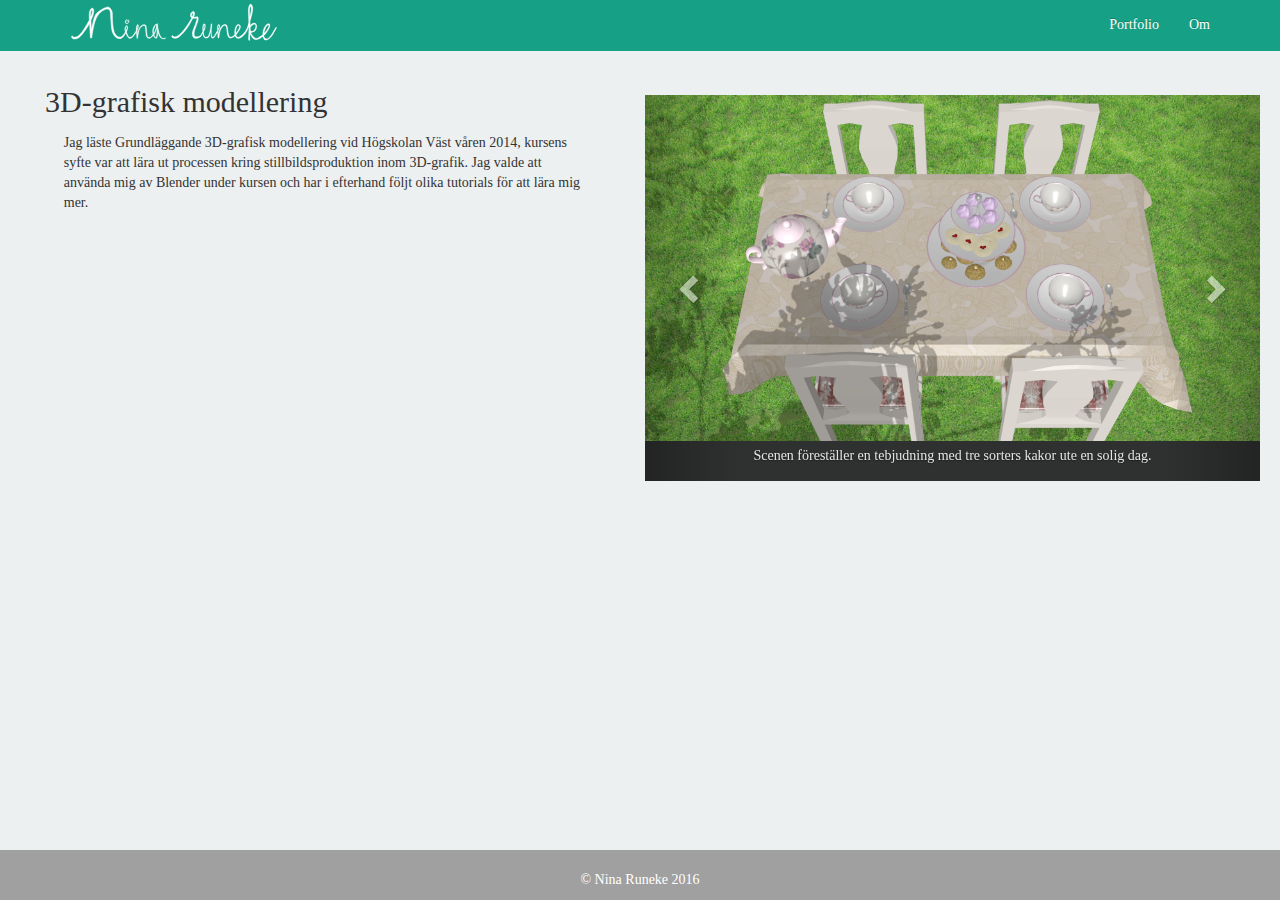
<file: blender.html>
<!DOCTYPE html>
<html lang="en">

<head>
    <meta charset="utf8">
    <META http-equiv=Content-Type content="text/html; charset=utf-8">
    <meta http-equiv="X-UA-Compatible" content="IE=edge">
    <meta name="viewport" content="width=device-width, initial-scale=1">
    <meta name="author" content="Nina Runeke">
    <meta name="description" content="Portfolio">
    <title>Nina Runeke</title>

        <!--Bootstrap-->
    <link href="css/bootstrap.min.css" rel="stylesheet">
    <link href="css/bootstrap-theme.min.css" rel="stylesheet">
    <link rel="stylesheet" href="css/bootstrap-social.css">
        <!--Font Awesome-->
    <link rel="stylesheet" href="css/font-awesome.min.css">
        <!--Min CSS-->
    <link rel="stylesheet" href="css/mystyle.css">

</head>

<body>
<nav class="navbar navbar-inverse navbar-fixed-top" role="navigation" >
        <div class="container">
            <div class="navbar-header">
                 <button type="button" class="navbar-toggle collapsed" data-toggle="collapse" data-target="#navbar" aria-expanded="false" aria-controls="navbar">
                    <span class="sr-only">Toggle navigation</span>
                    <span class="icon-bar"></span>
                    <span class="icon-bar"></span>
                    <span class="icon-bar"></span>
                </button>
                <a id="logo" class="navbar-brand" href="index.html"><img src="img/ninaruneke.svg" height=40 alt="Nina Runeke"></a>
            </div>
            <div class="collapse navbar-collapse" id="navbar">
                <ul class="nav navbar-nav navbar-right">
                    <li class="">
                        <a href="index.html">Portfolio</a>
                    </li>
                    <li>
                        <a href="om.html">Om</a>
                    </li>
                </ul>
            </div>
        </div>
    </nav> 
  
  <div class="container-fluid">
   <div class="row row-specific">
      <div class="col-xs-12 col-sm-6">
        <div class="row row-subject">
          <div class="col-xs-12">
            <h2>3D-grafisk modellering</h2>
          </div>
        </div>
        <div class="row">
          <div class="col-xs-12 col-sm-10 col-sm-offset-1">
            <p>
              Jag läste Grundläggande 3D-grafisk modellering vid Högskolan Väst våren 2014, kursens syfte var att lära ut processen kring stillbildsproduktion inom 3D-grafik. Jag valde att använda mig av Blender under kursen och har i efterhand följt olika tutorials för att lära mig mer. 
            </p>
          </div>
        </div>
      </div>
      <div class="col-xs-12 col-sm-6 carousel-bild">
        <div id="dorrenCarousel" class="carousel slide" data-ride="carousel" data-interval="false">
          <div class="carousel-inner" role="listbox">
            <div class="item active">
              <img src="img/TeaParty.png" alt="Fikabord skapat i Blender."/>
              <div class="carousel-caption">
                <p>Scenen föreställer en tebjudning med tre sorters kakor ute en solig dag.</p>
              </div>
            </div>
            <div class="item">
              <img src="img/Brollop.png" alt="Presentbord skapat i Blender.">
              <div class="carousel-caption">
                <p>Bröllopstårtan väntar på att bli uppskuren och brudbuketten pryder bordet.</p>
              </div>
            </div>
          </div>
          <a class="left carousel-control" href="#dorrenCarousel" role="button" data-slide="prev">
            <span class="glyphicon glyphicon-chevron-left" aria-hidden="true"></span>
            <span class="sr-only">Föregående</span>
          </a>
          <a class="right carousel-control" href="#dorrenCarousel" role="button" data-slide="next">
            <span class="glyphicon glyphicon-chevron-right" aria-hidden="true"></span>
            <span class="sr-only">Nästa</span>
          </a>
        </div>
      </div>
    </div>
  </div>
    

  <footer class="row-footer"> 
    <div class="container">
      <div class="row">
        &copy; Nina Runeke 2016
      </div>
    </div>
  </footer>

    <!--jQuery (necessary for Bootstrap's JavaScript plugins) -->
    <script src="jquery/dist/jquery.min.js"></script>
    <!--Include all compiled plugins (below), or include individual files as needed -->
    <script src="js/bootstrap.min.js"></script>
</body>
</html>
</file>
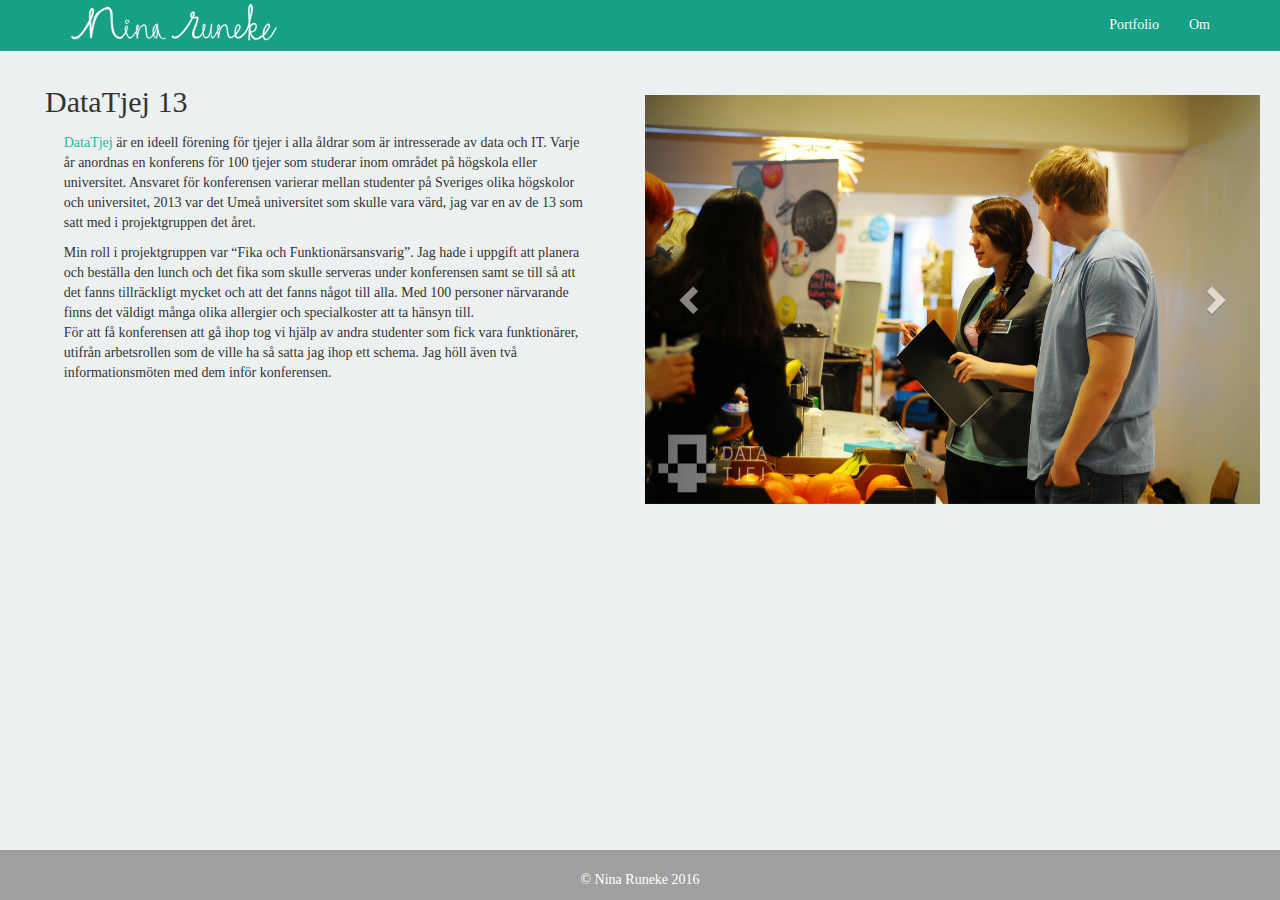
<file: datatjej.html>
<!DOCTYPE html>
<html lang="en">

<head>
    <meta charset="utf8">
    <META http-equiv=Content-Type content="text/html; charset=utf-8">
    <meta http-equiv="X-UA-Compatible" content="IE=edge">
    <meta name="viewport" content="width=device-width, initial-scale=1">
    <meta name="author" content="Nina Runeke">
    <meta name="description" content="Portfolio">
    <title>Nina Runeke</title>

        <!--Bootstrap-->
    <link href="css/bootstrap.min.css" rel="stylesheet">
    <link href="css/bootstrap-theme.min.css" rel="stylesheet">
    <link rel="stylesheet" href="css/bootstrap-social.css">
        <!--Font Awesome-->
    <link rel="stylesheet" href="css/font-awesome.min.css">
        <!--Min CSS-->
    <link rel="stylesheet" href="css/mystyle.css">

</head>

<body>
<nav class="navbar navbar-inverse navbar-fixed-top" role="navigation" >
        <div class="container">
            <div class="navbar-header">
                 <button type="button" class="navbar-toggle collapsed" data-toggle="collapse" data-target="#navbar" aria-expanded="false" aria-controls="navbar">
                    <span class="sr-only">Toggle navigation</span>
                    <span class="icon-bar"></span>
                    <span class="icon-bar"></span>
                    <span class="icon-bar"></span>
                </button>
                <a id="logo" class="navbar-brand" href="index.html"><img src="img/ninaruneke.svg" height=40 alt="Nina Runeke"></a>
            </div>
            <div class="collapse navbar-collapse" id="navbar">
                <ul class="nav navbar-nav navbar-right">
                    <li class="">
                        <a href="index.html">Portfolio</a>
                    </li>
                    <li>
                        <a href="om.html">Om</a>
                    </li>
                </ul>
            </div>
        </div>
    </nav> 
  
  <div class="container-fluid">
   <div class="row row-specific">
      <div class="col-xs-12 col-sm-6">
        <div class="row row-subject">
          <div class="col-xs-12">
            <h2>DataTjej 13</h2>
          </div>
        </div>
        <div class="row">
          <div class="col-xs-12 col-sm-10 col-sm-offset-1">
            <p>
              <a href="http://www.datatjej.se" target="_blank">DataTjej</a> är en ideell förening för tjejer i alla åldrar som är intresserade av data och IT. Varje år anordnas en konferens för 100 tjejer som studerar inom området på högskola eller universitet. Ansvaret för konferensen varierar mellan studenter på Sveriges olika högskolor och universitet, 2013 var det Umeå universitet som skulle vara värd, jag var en av de 13 som satt med i projektgruppen det året. 
            </p>
            <p>
              Min roll i projektgruppen var “Fika och Funktionärsansvarig”. Jag hade i uppgift att planera och beställa den lunch och det fika som skulle serveras under konferensen samt se till så att det fanns tillräckligt mycket och att det fanns något till alla. Med 100 personer närvarande finns det väldigt många olika allergier och specialkoster att ta hänsyn till. <br>
              
              För att få konferensen att gå ihop tog vi hjälp av andra studenter som fick vara funktionärer, utifrån arbetsrollen som de ville ha så satta jag ihop ett schema. Jag höll även två informationsmöten med dem inför konferensen. 
            </p>
          </div>
        </div>
      </div>
      <div class="col-xs-12 col-sm-6 carousel-bild">
        <div id="dorrenCarousel" class="carousel slide" data-ride="carousel" data-interval="false">
          <div class="carousel-inner" role="listbox">
            <div class="item active">
              <img src="img/jag_funk.JPG" alt="Jag och en av funktionärerna som blickarut över fikabordet."/>
            </div>
            <div class="item">
              <img src="img/mat.JPG" alt="Ena dagens lunch.">
            </div>
            <div class="item">
              <img src="img/funk.JPG" alt="Två funktionärer.">
            </div>
          </div>
          <a class="left carousel-control" href="#dorrenCarousel" role="button" data-slide="prev">
            <span class="glyphicon glyphicon-chevron-left" aria-hidden="true"></span>
            <span class="sr-only">Föregående</span>
          </a>
          <a class="right carousel-control" href="#dorrenCarousel" role="button" data-slide="next">
            <span class="glyphicon glyphicon-chevron-right" aria-hidden="true"></span>
            <span class="sr-only">Nästa</span>
          </a>
        </div>
      </div>
    </div>
  </div>
    

  <footer class="row-footer"> 
    <div class="container">
      <div class="row">
        &copy; Nina Runeke 2016
      </div>
    </div>
  </footer>

    <!--jQuery (necessary for Bootstrap's JavaScript plugins) -->
    <script src="jquery/dist/jquery.min.js"></script>
    <!--Include all compiled plugins (below), or include individual files as needed -->
    <script src="js/bootstrap.min.js"></script>
</body>
</html>
</file>
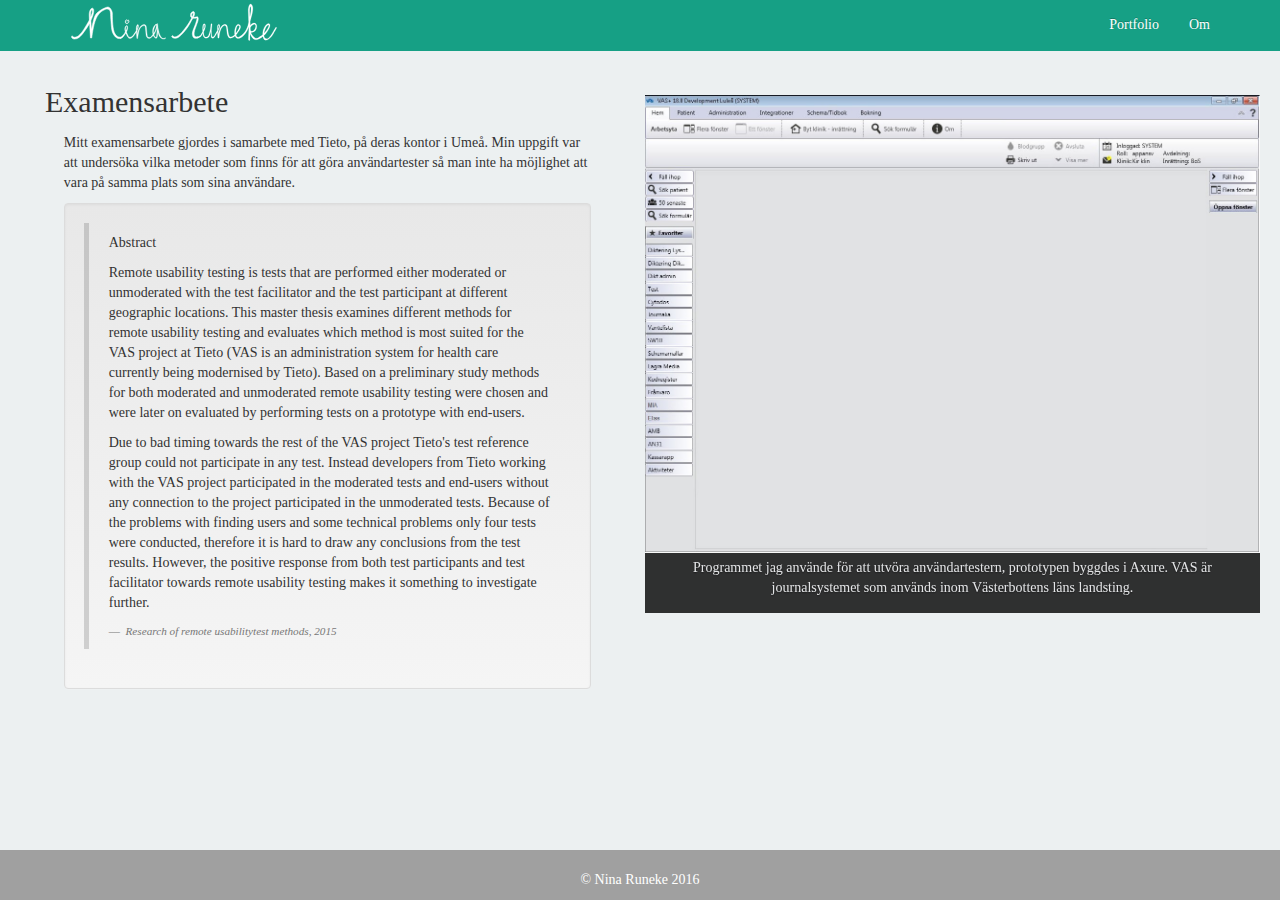
<file: exjobb.html>
<!DOCTYPE html>
<html lang="en">

<head>
    <meta charset="utf8">
    <META http-equiv=Content-Type content="text/html; charset=utf-8">
    <meta http-equiv="X-UA-Compatible" content="IE=edge">
    <meta name="viewport" content="width=device-width, initial-scale=1">
    <meta name="author" content="Nina Runeke">
    <meta name="description" content="Portfolio">
    <title>Nina Runeke</title>

        <!--Bootstrap-->
    <link href="css/bootstrap.min.css" rel="stylesheet">
    <link href="css/bootstrap-theme.min.css" rel="stylesheet">
    <link rel="stylesheet" href="css/bootstrap-social.css">
        <!--Font Awesome-->
    <link rel="stylesheet" href="css/font-awesome.min.css">
        <!--Min CSS-->
    <link rel="stylesheet" href="css/mystyle.css">

</head>

<body>
<nav class="navbar navbar-inverse navbar-fixed-top" role="navigation" >
        <div class="container">
            <div class="navbar-header">
                 <button type="button" class="navbar-toggle collapsed" data-toggle="collapse" data-target="#navbar" aria-expanded="false" aria-controls="navbar">
                    <span class="sr-only">Toggle navigation</span>
                    <span class="icon-bar"></span>
                    <span class="icon-bar"></span>
                    <span class="icon-bar"></span>
                </button>
                <a id="logo" class="navbar-brand" href="index.html"><img src="img/ninaruneke.svg" height=40 alt="Nina Runeke"></a>
            </div>
            <div class="collapse navbar-collapse" id="navbar">
                <ul class="nav navbar-nav navbar-right">
                    <li class="">
                        <a href="index.html">Portfolio</a>
                    </li>
                    <li>
                        <a href="om.html">Om</a>
                    </li>
                </ul>
            </div>
        </div>
    </nav> 
  
  <div class="container-fluid">
   <div class="row row-specific">
      <div class="col-xs-12 col-sm-6">
        <div class="row row-subject">
          <div class="col-xs-12">
            <h2>Examensarbete</h2>
          </div>
        </div>
        <div class="row">
          <div class="col-xs-12 col-sm-10 col-sm-offset-1">
            <p>
              Mitt examensarbete gjordes i samarbete med Tieto, på deras kontor i Umeå. Min uppgift var att undersöka vilka metoder som finns för att göra användartester så man inte ha möjlighet att vara på samma plats som sina användare. 
            </p>
            <div class="well">
              <blockquote>
                <p>Abstract</p>
                <p>Remote usability testing is tests that are performed either moderated or unmoderated with the test facilitator and the test participant at different geographic locations. This master thesis examines different methods for remote usability testing and evaluates which method is most suited for the VAS project at Tieto (VAS is an administration system for health care currently being modernised by Tieto). Based on a preliminary study methods for both moderated and unmoderated remote usability testing were chosen and were later on evaluated by performing tests on a prototype with end-users.
                </p>
                <p>
                Due to bad timing towards the rest of the VAS project Tieto's test reference group could not participate in any test. Instead developers from Tieto working with the VAS project participated in the moderated tests and end-users without any connection to the project participated in the unmoderated tests. Because of the problems with finding users and some technical problems only four tests were conducted, therefore it is hard to draw any conclusions from the test results. However, the positive response from both test participants and test facilitator towards remote usability testing makes it something to investigate further.</p>
                <footer>
                  <cite title="Source Title">Research of remote usabilitytest methods, 2015</cite>
                </footer>
              </blockquote>
            </div>
          </div>
        </div>
      </div>
      <div class="col-xs-12 col-sm-6 carousel-bild">
        <div id="dorrenCarousel" class="carousel slide" data-ride="carousel" data-interval="false">
          <div class="carousel-inner" role="listbox">
            <div class="item active">
              <img src="img/start_vas.jpg" alt="Startsidan av VAS."/>
              <div class="carousel-caption">
                <p>Programmet jag använde för att utvöra användartestern, prototypen byggdes i Axure. VAS är journalsystemet som används inom Västerbottens läns landsting.</p>
              </div>
            </div>
          </div>
          
        </div>
      </div>
    </div>
  </div>
    

  <footer class="row-footer"> 
    <div class="container">
      <div class="row">
        &copy; Nina Runeke 2016
      </div>
    </div>
  </footer>

    <!--jQuery (necessary for Bootstrap's JavaScript plugins) -->
    <script src="jquery/dist/jquery.min.js"></script>
    <!--Include all compiled plugins (below), or include individual files as needed -->
    <script src="js/bootstrap.min.js"></script>
</body>
</html>
</file>
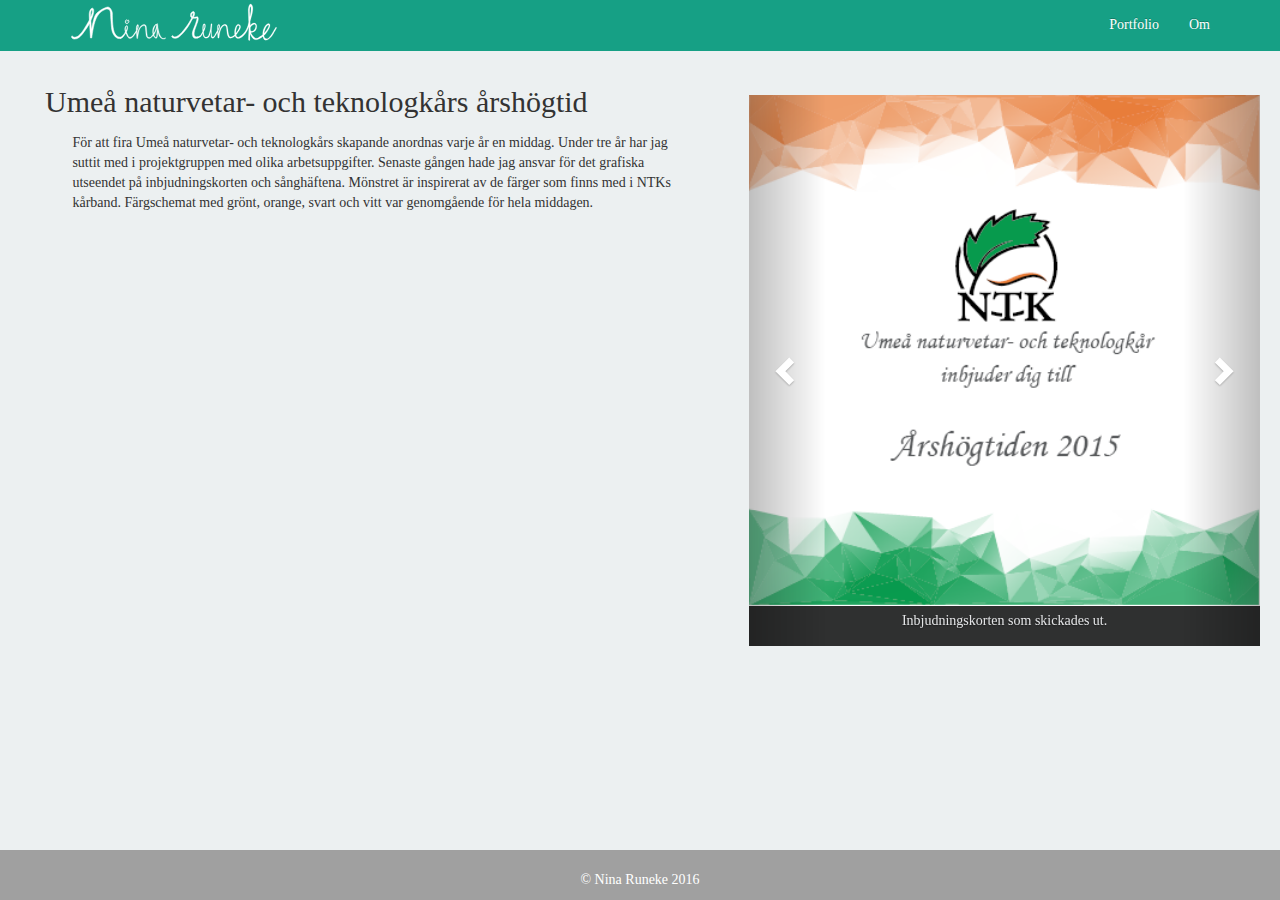
<file: ntk.html>
<!DOCTYPE html>
<html lang="en">

<head>
    <meta charset="utf8">
    <META http-equiv=Content-Type content="text/html; charset=utf-8">
    <meta http-equiv="X-UA-Compatible" content="IE=edge">
    <meta name="viewport" content="width=device-width, initial-scale=1">
    <meta name="author" content="Nina Runeke">
    <meta name="description" content="Portfolio">
    <title>Nina Runeke</title>

        <!--Bootstrap-->
    <link href="css/bootstrap.min.css" rel="stylesheet">
    <link href="css/bootstrap-theme.min.css" rel="stylesheet">
    <link rel="stylesheet" href="css/bootstrap-social.css">
        <!--Font Awesome-->
    <link rel="stylesheet" href="css/font-awesome.min.css">
        <!--Min CSS-->
    <link rel="stylesheet" href="css/mystyle.css">

</head>

<body>
<nav class="navbar navbar-inverse navbar-fixed-top" role="navigation" >
        <div class="container">
            <div class="navbar-header">
                 <button type="button" class="navbar-toggle collapsed" data-toggle="collapse" data-target="#navbar" aria-expanded="false" aria-controls="navbar">
                    <span class="sr-only">Toggle navigation</span>
                    <span class="icon-bar"></span>
                    <span class="icon-bar"></span>
                    <span class="icon-bar"></span>
                </button>
                <a id="logo" class="navbar-brand" href="index.html"><img src="img/ninaruneke.svg" height=40 alt="Nina Runeke"></a>
            </div>
            <div class="collapse navbar-collapse" id="navbar">
                <ul class="nav navbar-nav navbar-right">
                    <li class="">
                        <a href="index.html">Portfolio</a>
                    </li>
                    <li>
                        <a href="om.html">Om</a>
                    </li>
                </ul>
            </div>
        </div>
    </nav> 
  
  <div class="container-fluid">
   <div class="row row-specific">
      <div class="col-xs-12 col-sm-7">
        <div class="row row-subject">
          <div class="col-xs-12">
            <h2>Umeå naturvetar- och teknologkårs årshögtid</h2>
          </div>
        </div>
        <div class="row">
          <div class="col-xs-12 col-sm-10 col-sm-offset-1">
            <p>
              För att fira Umeå naturvetar- och teknologkårs skapande anordnas varje år en middag. Under tre år har jag suttit med i projektgruppen med olika arbetsuppgifter. Senaste gången hade jag ansvar för det grafiska utseendet på inbjudningskorten och sånghäftena. Mönstret är inspirerat av de färger som finns med i NTKs kårband. Färgschemat med grönt, orange, svart och vitt var genomgående för hela middagen.
            </p>
          </div>
        </div>
      </div>
      <div class="col-xs-12 col-sm-5 carousel-bild">
        <div id="dorrenCarousel" class="carousel slide" data-ride="carousel" data-interval="false">
          <div class="carousel-inner" role="listbox">
            <div class="item active">
              <img src="img/ntk_liten.png" class="img-responsive" alt="Framsidan på inbjudningskortet."/>
              <div class="carousel-caption">
                <p>Inbjudningskorten som skickades ut.</p>
              </div>
            </div>
            <div class="item">
              <img src="img/ntk_s.png" alt="Insidan av sånghäftet.">
              <div class="carousel-caption">
                <p>Sånghäftet som användes under middagen. </p>
              </div>
            </div>
          </div>
          <a class="left carousel-control" href="#dorrenCarousel" role="button" data-slide="prev">
            <span class="glyphicon glyphicon-chevron-left" aria-hidden="true"></span>
            <span class="sr-only">Föregående</span>
          </a>
          <a class="right carousel-control" href="#dorrenCarousel" role="button" data-slide="next">
            <span class="glyphicon glyphicon-chevron-right" aria-hidden="true"></span>
            <span class="sr-only">Nästa</span>
          </a>
        </div>
      </div>
    </div>
  </div>
    

  <footer class="row-footer"> 
    <div class="container">
      <div class="row">
        &copy; Nina Runeke 2016
      </div>
    </div>
  </footer>

    <!--jQuery (necessary for Bootstrap's JavaScript plugins) -->
    <script src="jquery/dist/jquery.min.js"></script>
    <!--Include all compiled plugins (below), or include individual files as needed -->
    <script src="js/bootstrap.min.js"></script>
</body>
</html>
</file>
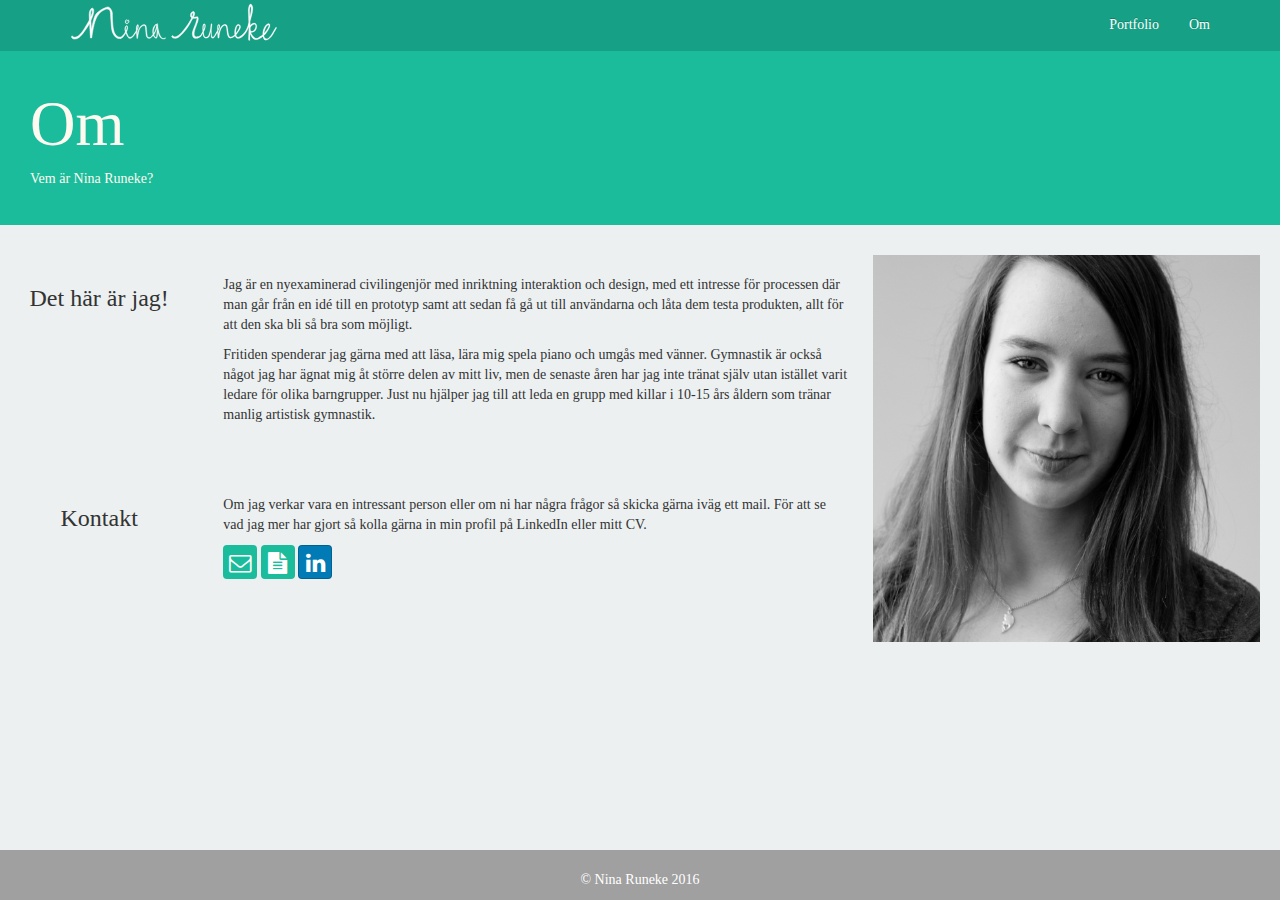
<file: om.html>
<!DOCTYPE html>
<html lang="en">

<head>
    <meta charset="utf8">
    <META http-equiv=Content-Type content="text/html; charset=utf-8">
    <meta http-equiv="X-UA-Compatible" content="IE=edge">
    <meta name="viewport" content="width=device-width, initial-scale=1">
    <meta name="author" content="Nina Runeke">
    <meta name="description" content="Portfolio">
    <title>Nina Runeke</title>

        <!--Bootstrap-->
    <link href="css/bootstrap.min.css" rel="stylesheet">
    <link href="css/bootstrap-theme.min.css" rel="stylesheet">
    <link rel="stylesheet" href="css/bootstrap-social.css">
        <!--Font Awesome-->
    <link rel="stylesheet" href="css/font-awesome.min.css">
        <!--Min CSS-->
    <link rel="stylesheet" href="css/mystyle.css">

</head>

<body id="grad">
<nav class="navbar navbar-inverse navbar-fixed-top" role="navigation" >
        <div class="container">
            <div class="navbar-header">
                 <button type="button" class="navbar-toggle collapsed" data-toggle="collapse" data-target="#navbar" aria-expanded="false" aria-controls="navbar">
                    <span class="sr-only">Toggle navigation</span>
                    <span class="icon-bar"></span>
                    <span class="icon-bar"></span>
                    <span class="icon-bar"></span>
                </button>
                <a id="logo" class="navbar-brand" href="index.html"><img src="img/ninaruneke.svg" height=40 alt="Nina Runeke"></a>
            </div>
            <div class="collapse navbar-collapse" id="navbar">
                <ul class="nav navbar-nav navbar-right">
                    <li class="">
                        <a href="index.html">Portfolio</a>
                    </li>
                    <li>
                        <a href="om.html">Om</a>
                    </li>
                </ul>
            </div>
        </div>
    </nav> 
  <header class="jumbotron">
    <h1>Om</h1>
    Vem är Nina Runeke?
  </header>
  
  <div class="container-fluid">
    <div class="row">
      <div class="col-xs-12 col-sm-8">

        <div class="row">
          <div class="col-sx-12 col-sm-3">
            <p style="padding:20px;"></p>
            <h3 align=center>Det här är jag!</h3>
          </div>
          <div class="col-sx-12 col-sm-9">
            <div class="media">
              <div class="media-body">
                <p>Jag är en nyexaminerad civilingenjör med inriktning interaktion och design, med ett intresse för processen där man går från en idé till en prototyp samt att sedan få gå ut till användarna och låta dem testa produkten, allt för att den ska bli så bra som möjligt. </p>
                <p>Fritiden spenderar jag gärna med att läsa, lära mig spela piano och umgås med vänner. Gymnastik är också något jag har ägnat mig åt större delen av mitt liv, men de senaste åren har jag inte tränat själv utan istället varit ledare för olika barngrupper. Just nu hjälper jag till att leda en grupp med killar i 10-15 års åldern som tränar manlig artistisk gymnastik. </p>
              </div>
            </div>
          </div>
        </div>
        <div class="row">
        <div class="col-sx-12 col-sm-3">
          <p style="padding:20px;"></p>
          <h3 align=center>Kontakt</h3>
        </div>
        <div class="col-sx-12 col-sm-9">
          <div class="media">
            <div class="media-body">
              <p>Om jag verkar vara en intressant person eller om ni har några frågor så skicka gärna iväg ett mail. För att se vad jag mer har gjort så kolla gärna in min profil på LinkedIn eller mitt CV.
              </p>
              <a href="mailto:nina.runeke@gmail.com" class="btn btn-social-icon btn-green">
                <span class="fa fa-envelope-o"></span>
              </a>
              <a href="cv_nina.pdf" target="_blank" class="btn btn-social-icon btn-green">
                <span class="fa fa-file-text"></span>
              </a>
              <a href="https://se.linkedin.com/in/nruneke" target="_blank" class="btn btn-social-icon btn-linkedin">
                <span class="fa fa-linkedin"></span>
              </a> 
            </div>
          </div>
        </div>
        </div>

      </div>
      <div class="col-xs-12 col-sm-4" id="portfolio_foto">
        <img src="img/8.jpg" class="img-responsive">
      </div>
    </div>
  </div>

  <footer class="row-footer"> 
    <div class="container">
      <div class="row">
        &copy; Nina Runeke 2016
      </div>
    </div>
  </footer>

    <!--jQuery (necessary for Bootstrap's JavaScript plugins) -->
    <script src="jquery/dist/jquery.min.js"></script>
    <!--Include all compiled plugins (below), or include individual files as needed -->
    <script src="js/bootstrap.min.js"></script>
</body>
</html>
</file>
<file: css/mystyle.css>
*{
  box-sizing: border-box;
}
/* force scrollbar */
html { 
  overflow-y: scroll; 
  position: relative;
  min-height: 100%;
}
body{
  background: #ecf0f1;
  font-family:Lucida Sans Unicode;
  margin: 0 0 50px 0;
}

.container-fluid{
  min-height: 100%;
}
.row-footer {
  position: absolute;
  left: 0;
  bottom: 0;
  height: 50px;
  width: 100%;
  padding: 20px 0px;
  background-color: #a0a0a0;
  text-align: center;
  color: #fff;
}
.row-content {
  margin: 10px auto;
  padding: 25px 0px 10px 0px;
  min-height: 200px;
  background-color: #e3e4e6;
}

.row-specific{
  background: #ecf0f1;
  margin-top: 50px;
  padding: 15px;
}

.jumbotron {
  margin: 0px auto;
  padding: 70px 30px;
  background: #1abc9c;
  color: floralwhite;
  height: 225px;
}

.row-subject{
  margin: 0px 0px 5px 20px;
}

img.displayed{
  display: block;
  margin-left: auto;
  margin-right: auto;
}

/* clear fix */
.grid:after {
  content: '';
  display: block;
  clear: both;
}

/* ---- .grid-item ---- */
.grid-sizer, .grid-item {
  width: 95%;
}

.grid-item {
  float: left;
  padding: 10px;
  background: #e3e4e6;
  margin-top: 20px;
}

.grid-item img {
  display: block;
  max-width: 90%;
} 
    
.row.no-gutter {
  margin-left: 30px;
  margin-right: 0;
}

.row.no-gutter [class*='col-']:not(:first-child),
.row.no-gutter [class*='col-']:not(:last-child) {
  padding-right: 0;
  padding-left: 0;
}

a{
  text-decoration: none;
  color: #1abc9c;
}


a:hover{
  text-decoration: none;
  color: #16a085;
}

.navbar-inverse{
  background: #16a085;
  color: #ffffff;
}

.navbar-inverse .navbar-nav > li > a{
  color: #ffffff;
}

.navbar-default .navbar-brand {
  color: #ffffff;
}

.navbar-inverse .navbar-nav > .active > a {
  background: #16a085;
  color: #ffffff;
}
.navbar-inverse .navbar-nav > .active > a:hover {
  background: #16a085;
  color: #000000;
}
.navbar-inverse .navbar-nav > .active > a:focus {
  background: #16a085;
  color: #ffffff;
}
.navbar-inverse .navbar-nav > .open > a {
  background: #16a085;
  color: #ffffff;
}
.navbar-inverse .navbar-nav > .open > a:hover {
  background: #16a085;
  color: #ffffff;
}
.navbar-inverse .navbar-nav > .open > a:focus {
  background: #16a085;
  color: #ffffff;
}

#logo{
  padding-top: 2px;
}

.carousel-bild{
  margin-top: 30px;
}

.carousel-caption{
  width: 100%;
  color: #e3e4e6;
  background: rgba(0, 0, 0, 0.8);
  margin: 0px;
  padding: 5px;
  left: 0;
  bottom: 0;
  position: relative;
}
.carousel-inner > .item > img, 
.carousel-inner > .item > a > img{
width: 100%; /* use this, or not */
margin: auto;
}

.label-il{
  background-color: #9958bc;
}
.label-ux{
  background-color: #f1c500;
}
.label-id{
  background-color: #50c8ad;
}

.media-body{
  padding: 50px 10px 10px 10px;
}

blockquote{
  font-size: 14px;
}

.btn-green{
  background: #1abc9c;
  color: #ffffff;
}

#portfolio_foto{
  padding: 30px 20px 40px 20px;
}
</file>
